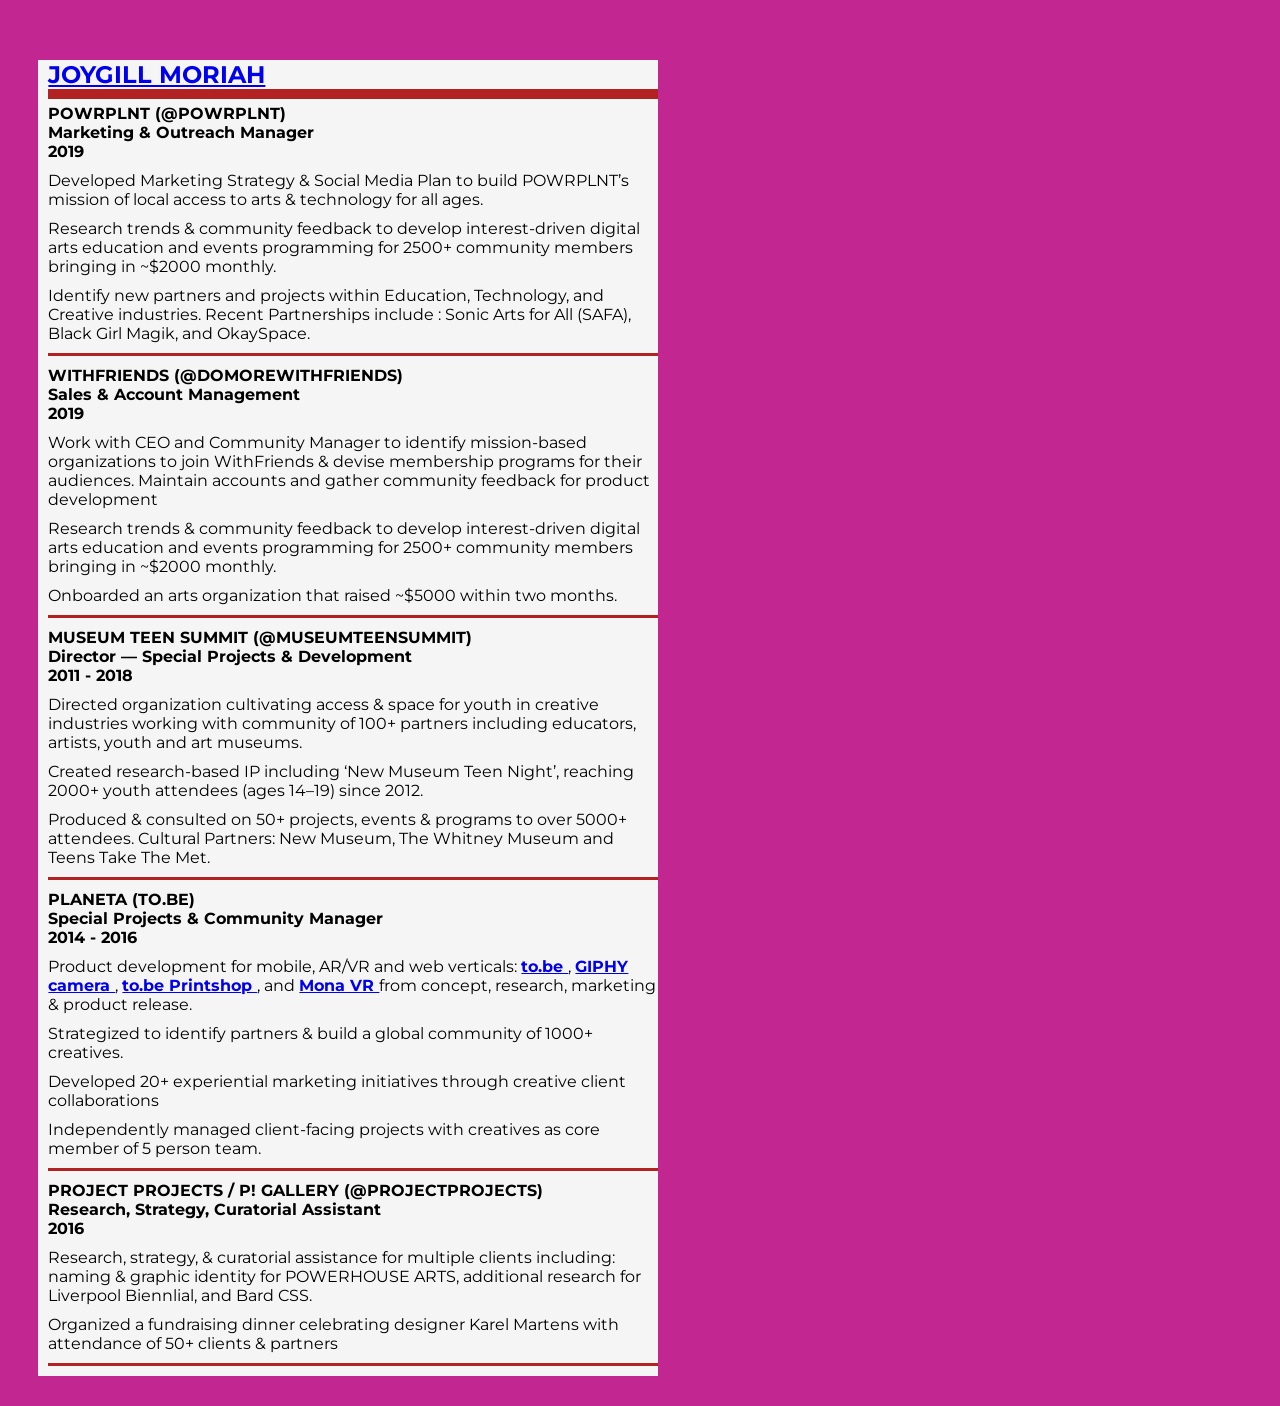
<file: index.html>
<!doctype html>
<html lang="en">
  <head>
    <meta charset="utf-8">
    <meta name="viewport" content="width=device-width, initial-scale=1, shrink-to-fit=no">
    <meta name="description" content="">
    <meta name="author" content="">
    <link rel="icon" href="../../../../favicon.ico">

    <title>MORIAH</title>
      
    <!-- Font Family -->  
    <link href="https://fonts.googleapis.com/css?family=Montserrat:400,600,600i,700,700i,800,800i" rel="stylesheet">
    
    <!-- CSS from Scratch -->
    <link href="portfolio.css" rel="stylesheet">
    <script src="https://ajax.googleapis.com/ajax/libs/jquery/3.3.1/jquery.min.js"></script>
      
      
  </head>

  <body>
      <!--<section class="frame">-->
        <!--<section class="sidebar">
          <br>
          <h2 class="recent"> Recent Projects </h2>
            <h2 class="about"> About</h2>
            
            
    </section>-->
      <section  class="portfolio">
          
      </section>

    <section class="main">
          

        <!--<h2>EDUCATION</h2>
        
        <p>  CUNY BA for Unique & Interdisciplinary Studies Cultural Production & Digital Strategies (2013-2018) </p>-->

<h2 class="title"> <a href="mailto:joygill.moriah@gmail.com? subject= I want to work with you"> JOYGILL MORIAH </a> </h2>
<div class="job">

<div class="powrplnt" id="jobName" >POWRPLNT (@POWRPLNT) </div> 
<div class="jobTitle"> Marketing & Outreach Manager </div> 
<div class="jobTitle"> 2019 </div> 
    
<div class="jobDescription"> 
<p> Developed Marketing Strategy & Social Media Plan to build POWRPLNT’s mission of local access to arts & technology for all ages. </p> 
    
<p>Research trends & community feedback to develop interest-driven digital arts education and events programming for 2500+ community members bringing in ~$2000 monthly.</p>   
    
<p> Identify new partners and projects within Education, Technology, and Creative industries. Recent Partnerships include : Sonic Arts for All (SAFA), Black Girl Magik, and OkaySpace. </p>  
    
<!--<p class="jobSkills"> Visual Strategy — Marketing & Partnerships </p>-->
    </div>
</div>

<div class="job">

<div class="withfriends" id="jobName">WITHFRIENDS (@DOMOREWITHFRIENDS) </div> 
<div class="jobTitle"> Sales & Account Management </div> 
<div class="jobTitle"> 2019 </div>
    
<div class="jobDescription"> 
<p> Work with CEO and Community Manager to identify mission-based organizations to join WithFriends & devise membership programs for their audiences. Maintain accounts and gather community feedback for product development </p>
    
<p>Research trends & community feedback to develop interest-driven digital arts education and events programming for 2500+ community members bringing in ~$2000 monthly.</p>   
    
<p> Onboarded an arts organization that raised ~$5000 within two months. </p>  
    
<!--<p class="jobSkills">  Sales — Account Management —  Community Engagement </p>-->
    </div>
</div>

<div class="job">

<div class="mts" id="jobName">MUSEUM TEEN SUMMIT (@MUSEUMTEENSUMMIT)</div> 
<div class="jobTitle"> Director — Special Projects & Development </div> 
<div class="jobTitle"> 2011 - 2018 </div>
    
<div class="jobDescription"> 
<p> Directed organization cultivating access & space for youth in creative industries working with community of 100+ partners including educators, artists, youth and art museums. </p>
    
<p>Created research-based IP including ‘New Museum Teen Night’, reaching 2000+ youth attendees (ages 14–19) since 2012.</p>   
    
<p> Produced & consulted on 50+ projects, events & programs to over 5000+ attendees. Cultural Partners: New Museum, The Whitney Museum and Teens Take The Met.  </p>  
    
<!--<p class="jobSkills">  Project Management — Consulting —  Research — Education — Event Production </p>-->
    </div>
</div>

<div class="job">

<div class="planeta" id="jobName">PLANETA (to.be)</div> 
<div class="jobTitle"> Special Projects & Community Manager </div> 
<div class="jobTitle"> 2014 - 2016 </div>
    
<div class="jobDescription"> 

<p> Product development for mobile, AR/VR and web verticals: <a href="http://to.be/fields"> to.be </a>, <a href="https://giphy.com/apps/giphycam"> GIPHY camera </a>, <a href="http://to.be/printshop"> to.be Printshop </a>, and  <a href="https://www.dezeen.com/2016/06/12/mona-mask-soft-cotton-alternative-vr-headsets-virtual-reality-technology/"> Mona VR </a> from concept, research, marketing & product release. </p>
<p> Strategized to identify partners & build a global community of 1000+ creatives. </p>
    
<p>Developed 20+ experiential marketing initiatives through creative client collaborations</p>   
    
<p> Independently managed client-facing projects with creatives as core member of 5 person team.  </p>  
    
<!--<p class="jobSkills">  Business Development — Marketing & Partnerships — Concept & Strategy  </p>-->
    </div>
</div>

<div class="job">

<div class="projectprojects" id="jobName">PROJECT PROJECTS / P! GALLERY (@PROJECTPROJECTS)</div> 
<div class="jobTitle"> Research, Strategy, Curatorial Assistant </div> 
<div class="jobTitle"> 2016 </div>
    
<div class="jobDescription"> 
    
<p>Research, strategy, & curatorial assistance for multiple clients including: naming & graphic identity for POWERHOUSE ARTS, additional research for Liverpool Biennlial, and Bard CSS.</p>   
    
<p> Organized a fundraising dinner celebrating designer Karel Martens with attendance of 50+ clients & partners  </p>  
    
<!--<p class="jobSkills">  Research & Strategy— Project Development — Copywriting — Archive    </p>-->
    </div>
</div>


             
<!--

INDEPENDENT CURATOR & ARTIST DEVELOPMENT •	Produced 50+ exhibitions, pop-up events, music events, public programs and digital projects. Responsible for budgets, deadlines, drafting proposals & press releases, sourcing exhibition spaces, venues & partnerships. •	Exhibited & Collaborated with 60+ artists & creatives within visual art, music, interactive digital art, & film. •	Represented artists working with clients including: Levi’s, Fool’s Gold Day Off, Red Bull Music Academy, Youtube(UK / NY), NTS Radio (UK), Lex Records (UK), and XL Records (UK/ NY) A DIFFERENT WORLD (HTTP://ADIFFERENTWORLD.US/) CURATOR & ORGANIZER •	Curated month-long exhibition featuring Jessica Pettway, Jessica Spence, Jeron Braxton, Stanley Steel, Chakima Micheau, Azikiwe Mohammed with additional public programs. •	Produced Graphic Identity, Website, Press Release, Exhibition Design and Promotional material. Resulted in ~$1000 art sales & 350+ attendance within the month. TENSQUARED GALLERY INTERACTIVE VIRTUAL GALLERY •	Curated VR digital art gallery with architect Terrell Davis showcasing 35+ international digital & fine artists. Designed 5 immersive VR installations to coincide with digital releases. •	Artists exhibited include: MHYSA, Rafia Santana, Caitlin Cherry, Tschabalala Self, Alake Shilling, Jessica Pettway, Ariel Jackson, Pastiche Lumumba, Sarah Nicole François, Sondra Perry, the Institute of Y2K Aesthetics, Issac Kariuki(UK),  May Kim (SK), Victor Barragan (US/MX). TERRELL DAVIS: DESKTOPS EXHIBITION •	Organized 1st solo exhibition of digital artist Terrell Davis. •	Coordinated sponsorship from to.be, and an OcculusVR installation of Tensquared Gallery. Generated ~$500 art sales, 100+ attendance and a New York Times review. I AM HERE: BLACKING THE INTERNET EXHIBITION •	Facilated tech parnership between to.be & Superchief Gallery. Generated ~$500 art sales & 100+ attendance over two week run. •	Exhibition presented the work of three generations of black digital natives. Commisioned Print, Digital, and Interactive works from: Olin Caprison, Terrell Davis, Devin Kenny, Nandi Loaf, Azikiwe Mohammed.

       2016 •	 •	.                  

            
            <img src="images/gucci1.jpg">
            <img src="images/gucci1.jpg">


            <img src="images/gucci1.jpg">
            <img src="images/gucci1.jpg">
            </div>
-->
             
        </section>
   

<!--
    <script src="portfolio.js"></script>
    <script src="https://code.jquery.com/jquery-3.3.1.slim.min.js" integrity="sha384-q8i/X+965DzO0rT7abK41JStQIAqVgRVzpbzo5smXKp4YfRvH+8abtTE1Pi6jizo" crossorigin="anonymous"></script>
-->
  </body>

</html>
</file>
<file: portfolio.css>
html {
   
}

* {
  box-sizing: border-box;
  text-rendering: optimizeLegibility;
  -webkit-font-smoothing: antialiased;
  margin: 0;
  padding: 0;
}


body{

font-family: 'Montserrat', sans-serif;

background-color: rgb(194, 39, 145);
}



section.main {

width: 90vw;
max-width: 620px; 
margin: 30px 3vw; 
background-color: whitesmoke; 

display: flex;
flex-flow: column;
align-items: stretch;

}

div.job{
border-bottom: solid firebrick;
margin-bottom: 10px;
margin-left: 10px;

}

h2.title{
margin-bottom: 5px;
margin-left: 10px;
border-bottom: solid firebrick 10px;


}

#jobName{
    /*font-size:20px;*/
    text-transform: uppercase;
    font-weight: bold; 
    }

.jobTitle{
    /*font-size: 20px; */
    font-weight: bold;
}

.jobDescription{
    color:black;
    /*padding-bottom: 10px;*/
    margin-bottom: 10px;


}

p {
    padding-top: 10px;      
   
 }

/* this is for links within paragraphs */
p a{
font-weight:bold;

}
.jobSkills{
    font-weight: bold;
}


section.portfolio {


   
    height: 100%;
    width: 50%;
    margin: 30px;
     border-left: solid green 15px; 
    /*background-size: cover;
    background-position: center;
    object-fit: cover;
    object-position: center;*/
    /* border-bottom: solid 15px rgb(134, 245, 247); */
    float: right;


}


   


   


/* Media Query for topnav */

/* Screens smaller than 600px / links become block and font-size 20px */

@media(max-width:600px){
    
section.main {

width: 90vw;
max-width: 620px; 
margin: 30px 3vw; 
    

display: flex;
flex-flow: column;
align-items: stretch;

}

div.job{
border-bottom: solid firebrick;
margin-bottom: 10px;
margin-left: 10px;

}

h2.title{
margin-bottom: 5px;
margin-left: 10px;
border-bottom: solid firebrick 10px;
s

}

#jobName{
    /*font-size:20px;*/
    text-transform: uppercase;
    font-weight: bold; 
    }

.jobTitle{
    /*font-size: 20px; */
    font-weight: bold;
}

.jobDescription{
    color:black;
    /*padding-bottom: 10px;*/
    margin-bottom: 10px;


}

p {
    padding-top: 10px;      
   
 }

/* this is for links within paragraphs */
p a{
font-weight:bold;

}
.jobSkills{
    font-weight: bold;
}
</file>
